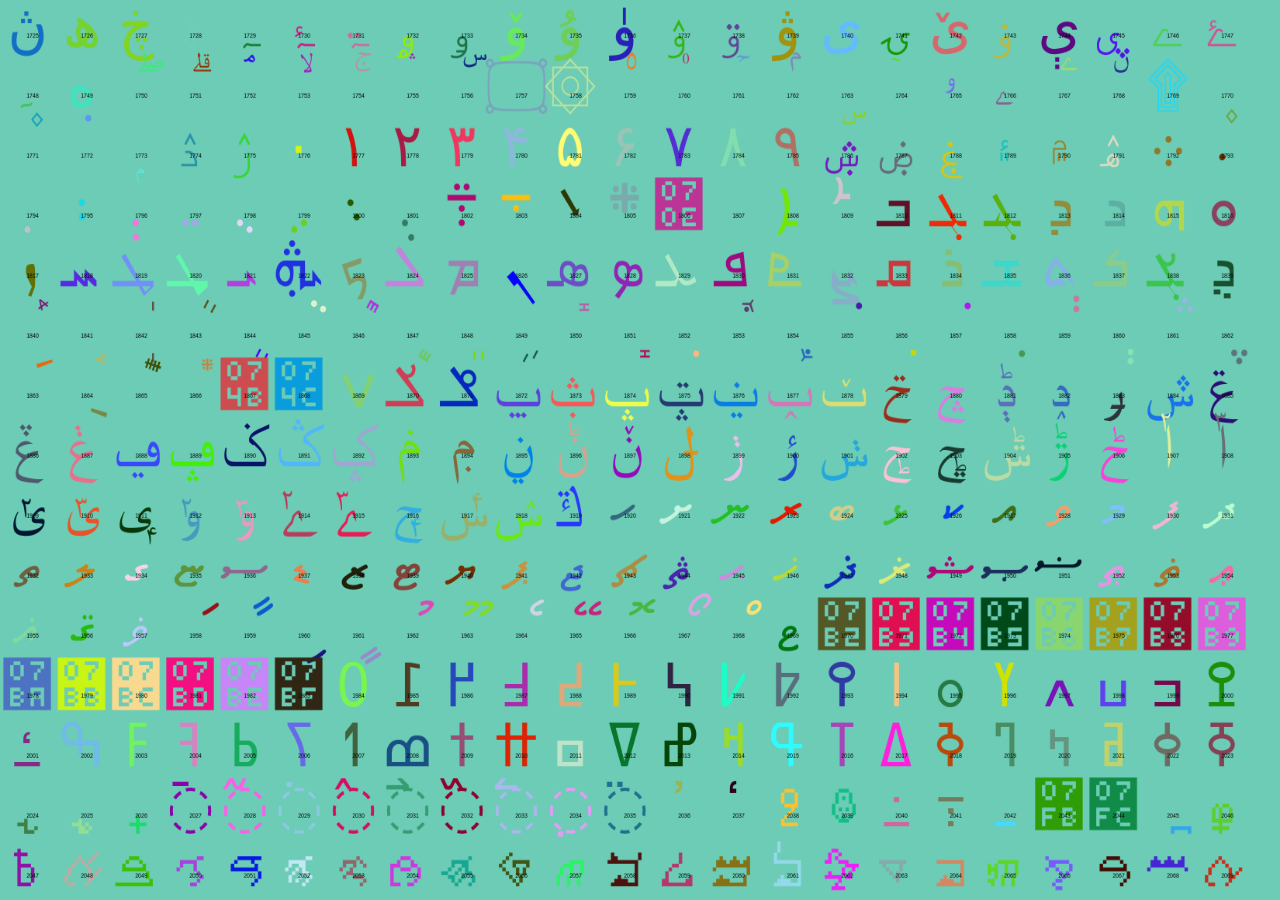
<file: codebend2020_4/unicode_game.html>
<!doctype html>
<html lang="en">
<head>
    <meta charset="UTF-16">
    <title>Unicode Web Demoscene</title>
    <meta name="viewport" content="width=device-width, initial-scale=1.0">
    <meta http-equiv="X-UA-Compatible" content="ie-edge">
    <link rel="stylesheet" type="text/css" href="css/game_layout.css"/>
    <script src="javascript/game.js"></script>
    <canvas id="canvas1" width="1650" height="1050"
            style="border:none;">
        Your browser doesn't support the HTML5 element canvas.
    </canvas>

</head>

<body onLoad="init();">


    
</body>
</html>
</file>
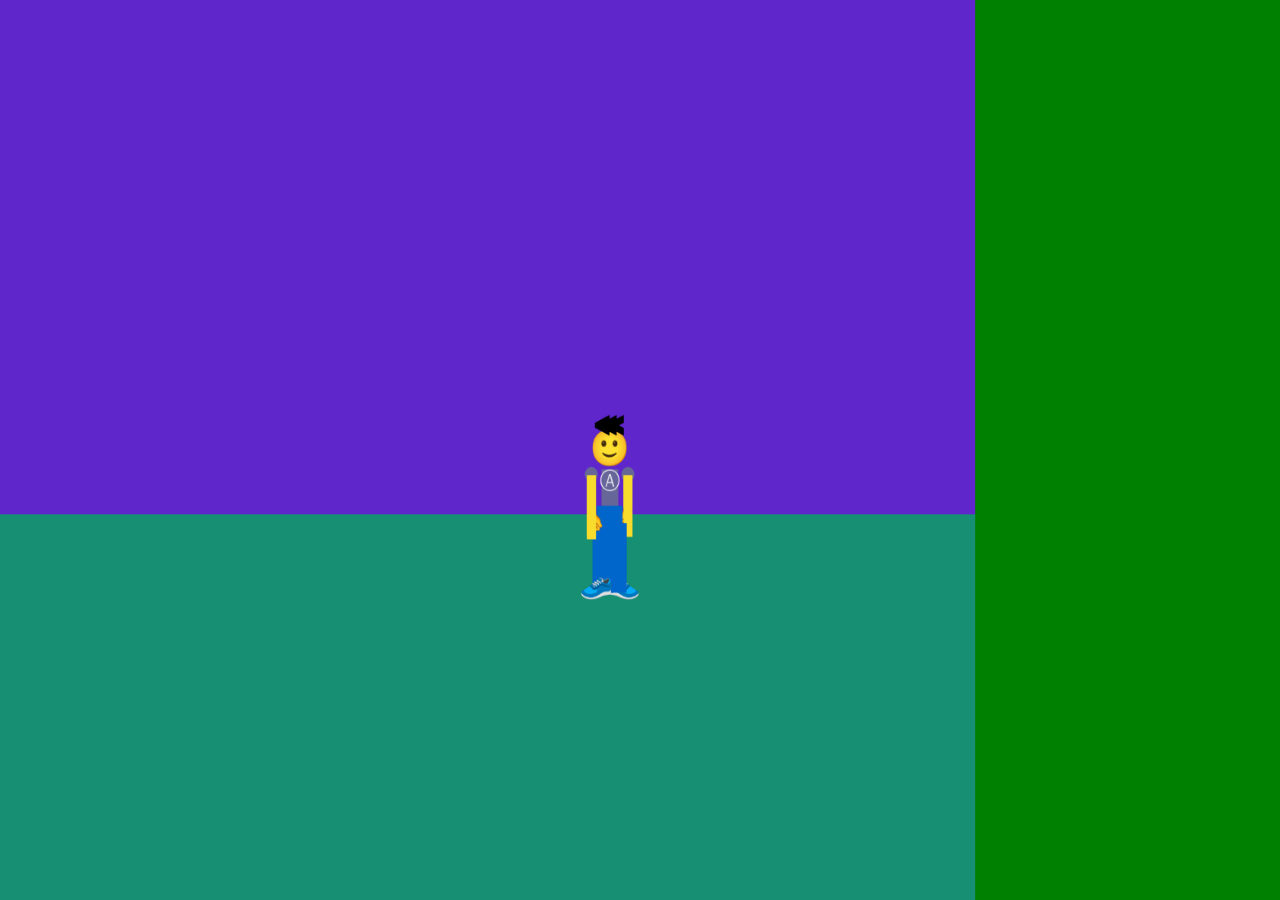
<file: game/game.html>
<!doctype html>
<html lang="en">
<head>
    <meta charset="UTF-16">
    <title>game</title>
    <meta name="viewport" content="width=device-width, initial-scale=1.0">
    <meta http-equiv="X-UA-Compatible" content="ie-edge">
    <link rel="stylesheet" type="text/css" href="css/game_layout.css"/>
    
    <canvas id="canvas1" width="1680" height="1050"
            style="font-family: 'OpenMoji-Color';">
        Your browser doesn't support the HTML5 element canvas.
    </canvas>
    <script src="javascript/game.js"></script>

</head>

<body onLoad="loop();">



    
</body>
</html>
</file>
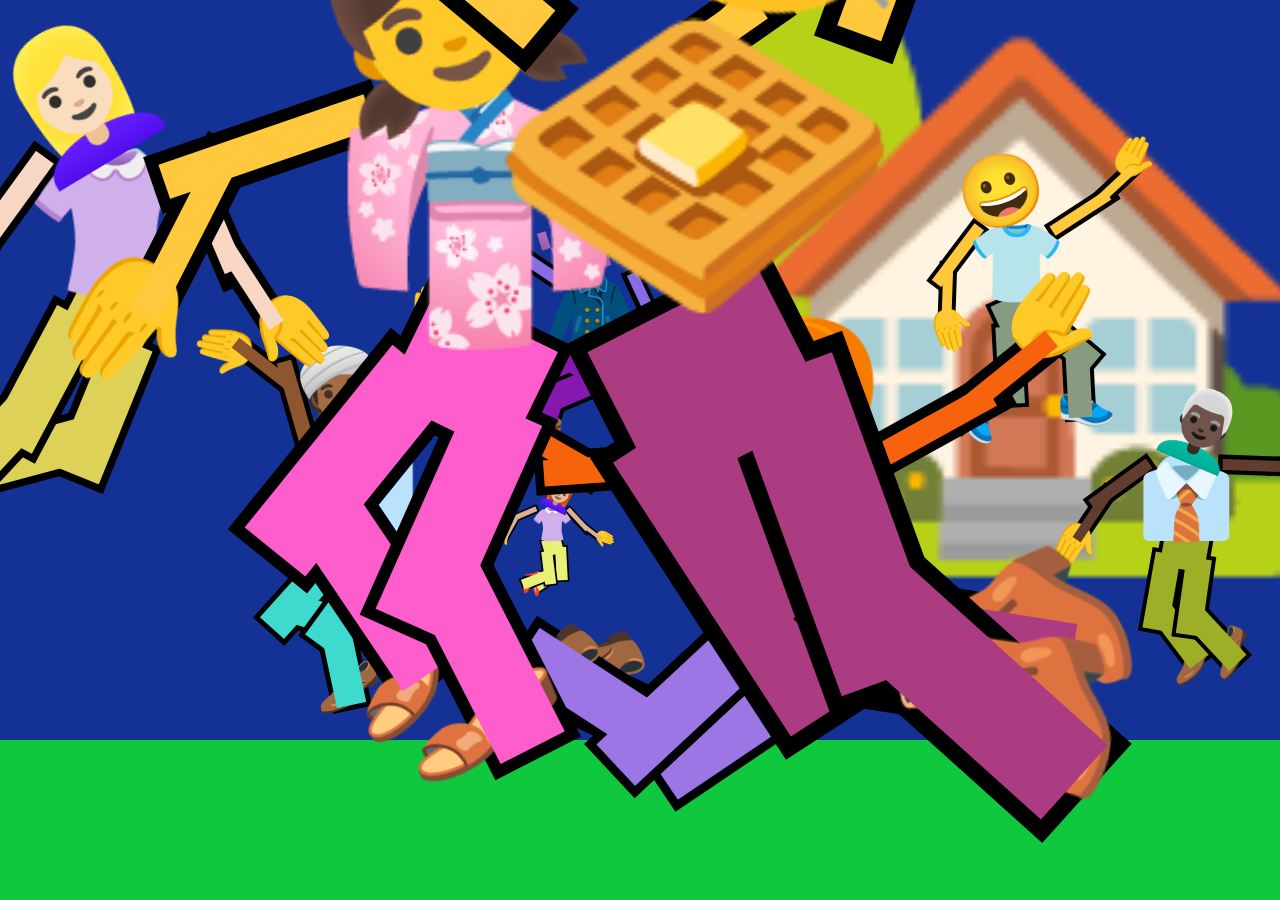
<file: personagens flutuando/unicode_game.html>
<!doctype html>
<html lang="en">
<head>
    <meta charset="UTF-16">
    <title>Unicode Web Demoscene</title>
    <meta name="viewport" content="width=device-width, initial-scale=1.0">
    <meta http-equiv="X-UA-Compatible" content="ie-edge">
    <link rel="stylesheet" type="text/css" href="css/game_layout.css"/>
    
    <canvas id="canvas1" width="1650" height="1050"
            style="border:none;">
        Your browser doesn't support the HTML5 element canvas.
    </canvas>
    <script src="javascript/game.js"></script>

</head>

<body onLoad="loop();">



    
</body>
</html>
</file>
<file: codebend2020_4/css/game_layout.css>
html, body {
margin: 0;
}

#canvas1 {
    position: absolute;
    top: 0;
    left: 0;
    width: 100%;
    height: 100%;
    background: blue;
}
</file>
<file: game/css/game_layout.css>
html, body {
margin: 0;
}
#html{
    height: 100%;
    width: 100%;
}

#canvas1 {
    box-sizing: border-box;
    padding: 0;
    position: absolute;
    top: 0;
    left: 0;
    width: 100%;
    height: 100%;
    background: green;
}

@font-face {
    font-family: 'NotoColorEmoji';
    src:  url(../fonts/NotoColorEmoji.ttf),local('NotoColorEmoji'), format('truetype');
    font-weight: normal;
    font-style: normal;
    }

    @font-face {
        font-family: 'EmojiOne';
        src:  url(../fonts/EmojiOneColor-SVGinOT.ttf),local('EmojiOne'), format('truetype');
        font-weight: normal;
        font-style: normal;
        }
</file>
<file: personagens flutuando/css/game_layout.css>
html, body {
margin: 0;
}

#canvas1 {
    position: absolute;
    top: 0;
    left: 0;
    width: 100%;
    height: 100%;
    background: blue;
}
</file>
